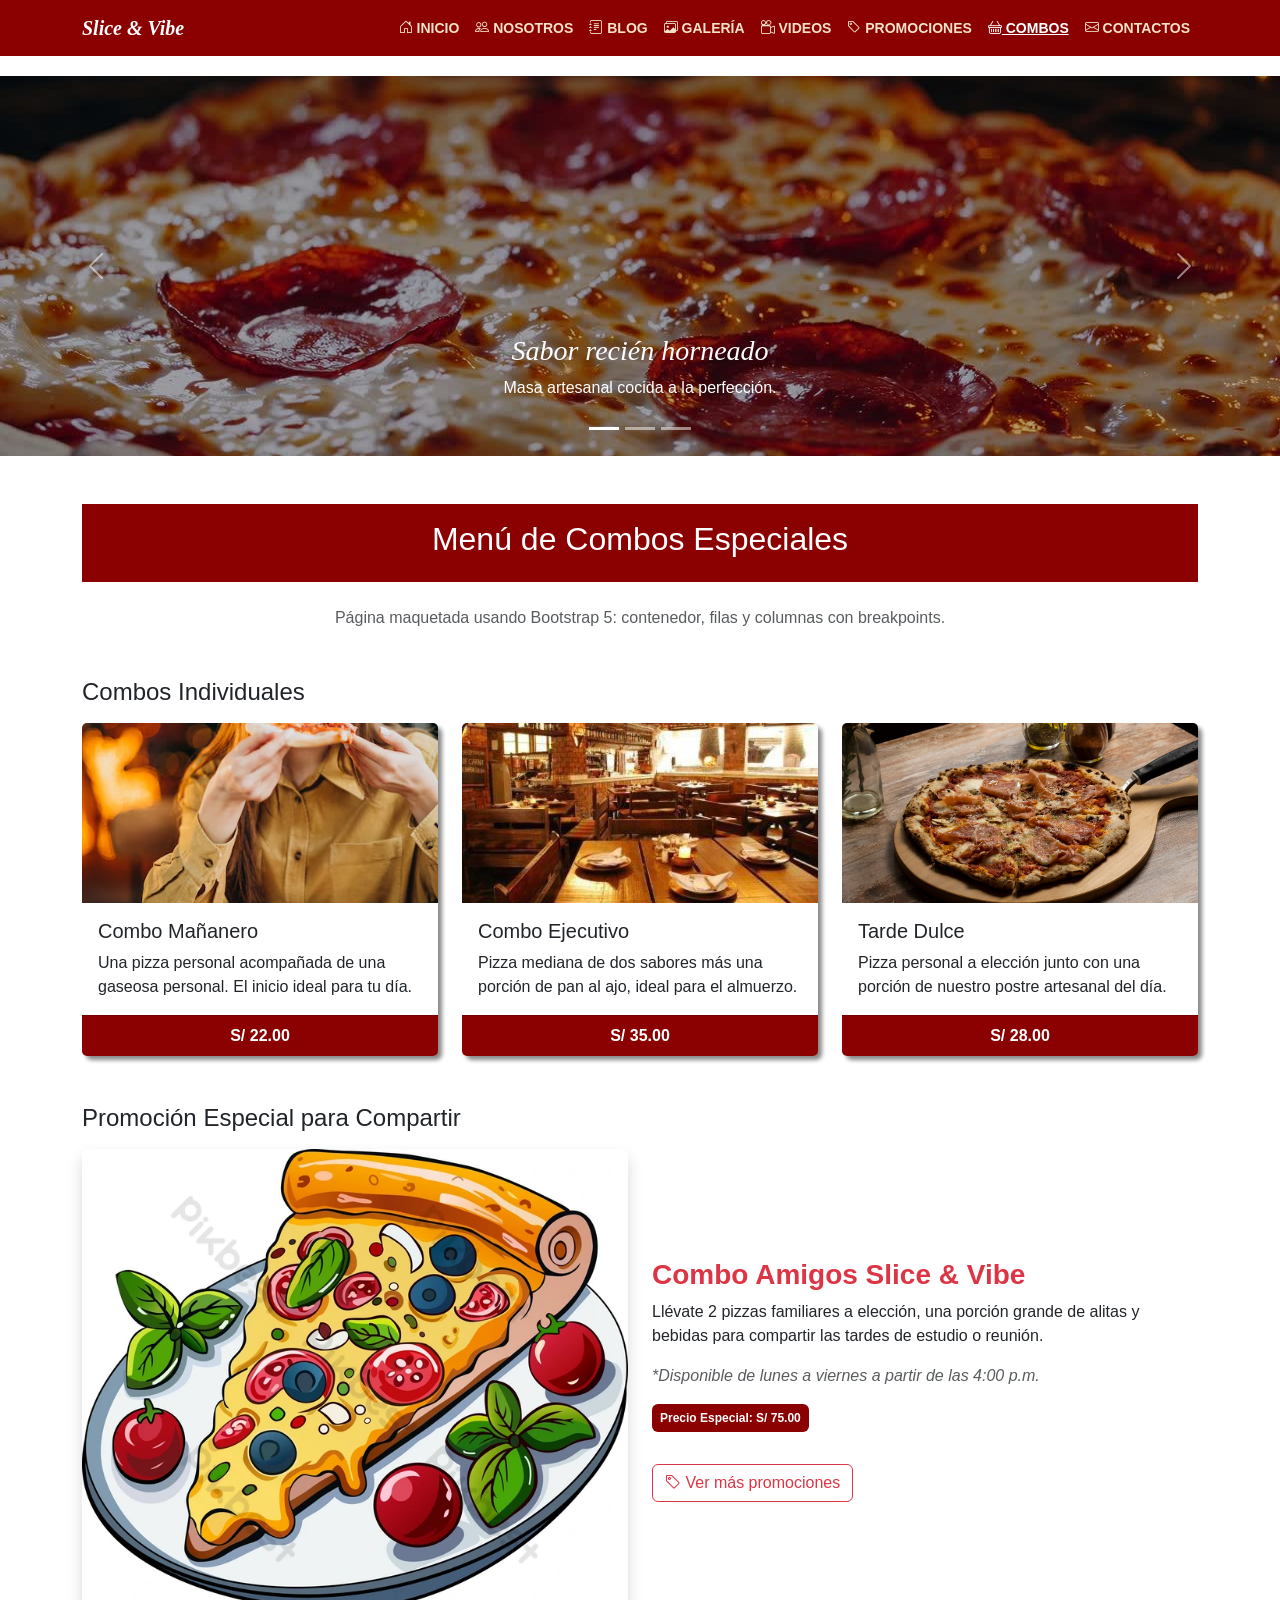
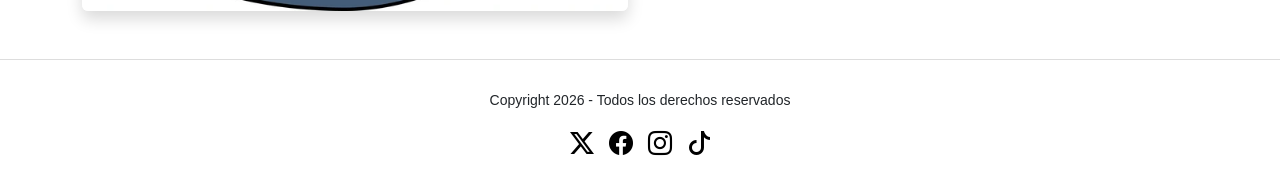
<file: combos.html>
<!DOCTYPE html>
<html lang="es">
<head>
    <meta charset="UTF-8">
    <meta name="viewport" content="width=device-width, initial-scale=1.0">
    <title>Combos | Slice & Vibe</title>

    <link rel="icon" href="img/Favicon.png" type="image/png">

   
    <link rel="stylesheet" href="https://cdn.jsdelivr.net/npm/bootstrap@5.3.3/dist/css/bootstrap.min.css">
    <link rel="stylesheet" href="https://cdn.jsdelivr.net/npm/bootstrap-icons@1.11.3/font/bootstrap-icons.css">

    <link rel="stylesheet" href="estilos/style.css">

    <style>
        body {
            font-family: Arial, sans-serif;
            padding-top: 76px;
        }

        .navbar-slice {
            background-color: #8b0000;
        }

        .navbar-slice .navbar-brand {
            font-family: Georgia, serif;
            font-style: italic;
            font-weight: bold;
        }

        .navbar-slice .nav-link {
            color: #f3e2c7;
            font-weight: bold;
            font-size: 14px;
            text-transform: uppercase;
        }

        .navbar-slice .nav-link:hover,
        .navbar-slice .nav-link.active {
            color: #ffffff !important;
            text-decoration: underline;
        }

        #carruselCombos .carousel-item img {
            height: 380px;
            object-fit: cover;
            filter: brightness(0.7);
        }

        #carruselCombos .carousel-caption h3 {
            font-family: Georgia, serif;
            font-style: italic;
        }

        .titulo_combos {
            background-color: #8b0000;
            color: white;
        }

        .card-combo {
            border: none;
            box-shadow: 4px 4px 4px #888888;
            transition: transform 0.2s ease;
        }

        .card-combo:hover {
            transform: translateY(-5px);
        }

        .card-combo img {
            height: 180px;
            object-fit: cover;
        }

        .precio-combo {
            background-color: #8b0000;
            color: white;
            font-weight: bold;
        }

        footer.pie_compartido {
            margin-top: 0;
        }
    </style>
</head>
<body>

    <nav class="navbar navbar-expand-lg navbar-dark navbar-slice fixed-top">
        <div class="container">
            <a class="navbar-brand" href="index.html">Slice & Vibe</a>
            <button class="navbar-toggler" type="button" data-bs-toggle="collapse" data-bs-target="#navCombos">
                <span class="navbar-toggler-icon"></span>
            </button>
            <div class="collapse navbar-collapse" id="navCombos">
                <ul class="navbar-nav ms-auto text-center">
                    <li class="nav-item"><a class="nav-link" href="index.html"><i class="bi bi-house-door"></i> Inicio</a></li>
                    <li class="nav-item"><a class="nav-link" href="nosotros.html"><i class="bi bi-people"></i> Nosotros</a></li>
                    <li class="nav-item"><a class="nav-link" href="blog.html"><i class="bi bi-journal-text"></i> Blog</a></li>
                    <li class="nav-item"><a class="nav-link" href="galeria.html"><i class="bi bi-images"></i> Galería</a></li>
                    <li class="nav-item"><a class="nav-link" href="videos.html"><i class="bi bi-camera-reels"></i> Videos</a></li>
                    <li class="nav-item"><a class="nav-link" href="promociones.html"><i class="bi bi-tag"></i> Promociones</a></li>
                    <li class="nav-item"><a class="nav-link active" href="combos.html"><i class="bi bi-basket"></i> Combos</a></li>
                    <li class="nav-item"><a class="nav-link" href="contactos.html"><i class="bi bi-envelope"></i> Contactos</a></li>
                </ul>
            </div>
        </div>
    </nav>

    <div id="carruselCombos" class="carousel slide" data-bs-ride="carousel">
        <div class="carousel-indicators">
            <button type="button" data-bs-target="#carruselCombos" data-bs-slide-to="0" class="active"></button>
            <button type="button" data-bs-target="#carruselCombos" data-bs-slide-to="1"></button>
            <button type="button" data-bs-target="#carruselCombos" data-bs-slide-to="2"></button>
        </div>
        <div class="carousel-inner">
            <div class="carousel-item active">
                <img src="img/pizza_horno.jpg" class="d-block w-100" alt="Pizza al horno">
                <div class="carousel-caption d-none d-md-block">
                    <h3>Sabor recién horneado</h3>
                    <p>Masa artesanal cocida a la perfección.</p>
                </div>
            </div>
            <div class="carousel-item">
                <img src="img/pizza2.jpg" class="d-block w-100" alt="Pizza combo">
                <div class="carousel-caption d-none d-md-block">
                    <h3>Combos para compartir</h3>
                    <p>Ideales para amigos y familia.</p>
                </div>
            </div>
            <div class="carousel-item">
                <img src="img/pizza3.jpg" class="d-block w-100" alt="Pizza especial">
                <div class="carousel-caption d-none d-md-block">
                    <h3>Ingredientes frescos</h3>
                    <p>Cada combo, una experiencia distinta.</p>
                </div>
            </div>
        </div>
        <button class="carousel-control-prev" type="button" data-bs-target="#carruselCombos" data-bs-slide="prev">
            <span class="carousel-control-prev-icon"></span>
        </button>
        <button class="carousel-control-next" type="button" data-bs-target="#carruselCombos" data-bs-slide="next">
            <span class="carousel-control-next-icon"></span>
        </button>
    </div>

    <main>
        <div class="container my-5">

            <div class="titulo_combos text-center p-3 mb-4">
                <h2>Menú de Combos Especiales</h2>
            </div>

            <p class="text-center text-muted mb-5">
                Página maquetada usando Bootstrap 5: contenedor, filas y columnas con breakpoints.
            </p>

            <h4 class="mb-3">Combos Individuales</h4>
            <div class="row g-4 mb-5">

                <div class="col-12 col-sm-6 col-md-4">
                    <div class="card card-combo h-100">
                        <img src="img/pizza4.avif" class="card-img-top" alt="Combo Mañanero">
                        <div class="card-body">
                            <h5 class="card-title">Combo Mañanero</h5>
                            <p class="card-text">Una pizza personal acompañada de una gaseosa personal. El inicio ideal para tu día.</p>
                        </div>
                        <div class="card-footer precio-combo text-center">
                            S/ 22.00
                        </div>
                    </div>
                </div>

                <div class="col-12 col-sm-6 col-md-4">
                    <div class="card card-combo h-100">
                        <img src="img/pizza5.jpg" class="card-img-top" alt="Combo Ejecutivo">
                        <div class="card-body">
                            <h5 class="card-title">Combo Ejecutivo</h5>
                            <p class="card-text">Pizza mediana de dos sabores más una porción de pan al ajo, ideal para el almuerzo.</p>
                        </div>
                        <div class="card-footer precio-combo text-center">
                            S/ 35.00
                        </div>
                    </div>
                </div>

                <div class="col-12 col-sm-6 col-md-4">
                    <div class="card card-combo h-100">
                        <img src="img/pizza6.jpg" class="card-img-top" alt="Tarde Dulce">
                        <div class="card-body">
                            <h5 class="card-title">Tarde Dulce</h5>
                            <p class="card-text">Pizza personal a elección junto con una porción de nuestro postre artesanal del día.</p>
                        </div>
                        <div class="card-footer precio-combo text-center">
                            S/ 28.00
                        </div>
                    </div>
                </div>

            </div>

            <h4 class="mb-3">Promoción Especial para Compartir</h4>
            <div class="row align-items-center g-4">

                <div class="col-12 col-md-6">
                    <img src="img/rebanada.webp" class="img-fluid rounded shadow" alt="Combo Amigos">
                </div>

                <div class="col-12 col-md-6">
                    <h3 class="text-danger fw-bold">Combo Amigos Slice & Vibe</h3>
                    <p>
                        Llévate 2 pizzas familiares a elección, una porción grande de
                        alitas y bebidas para compartir las tardes de estudio o reunión.
                    </p>
                    <p class="fst-italic text-muted">*Disponible de lunes a viernes a partir de las 4:00 p.m.</p>
                    <span class="badge precio-combo p-2 mb-3">Precio Especial: S/ 75.00</span>
                    <br>
                    <a href="promociones.html" class="btn btn-outline-danger mt-3">
                        <i class="bi bi-tag"></i> Ver más promociones
                    </a>
                </div>

            </div>

        </div>
    </main>

    <footer class="pie_compartido">
        <p>Copyright 2026 - Todos los derechos reservados</p>
        <div class="redes_compartidas">
            <a href="https://x.com" target="_blank"><i class="bi bi-twitter-x"></i></a>
            <a href="https://facebook.com" target="_blank"><i class="bi bi-facebook"></i></a>
            <a href="https://instagram.com" target="_blank"><i class="bi bi-instagram"></i></a>
            <a href="https://tiktok.com" target="_blank"><i class="bi bi-tiktok"></i></a>
        </div>
    </footer>

    <script src="https://cdn.jsdelivr.net/npm/bootstrap@5.3.3/dist/js/bootstrap.bundle.min.js"></script>

</body>
</html>
</file>
<file: estilos/style.css>
* {
    margin: 0;
    padding: 0;
    box-sizing: border-box;
    font-family: Arial, sans-serif;
}

#index_cuerpo {
    background: linear-gradient(rgba(0, 0, 0, 0.6), rgba(0, 0, 0, 0.6)), url('../img/pizza_fondo.webp');
    background-size: cover;
    background-position: center;
    height: 100vh;
    display: flex;
    flex-direction: column;
    justify-content: center;
    align-items: center;
    color: white;
    text-align: center;
    padding: 20px;
}

#titulo_y_slogan {
    margin-bottom: 30px;
}

#titulo_y_slogan h1 {
    font-size: 55px;
    font-weight: bold;
    text-transform: lowercase;
    margin-bottom: 15px;
}

#titulo_y_slogan h3 {
    font-size: 18px;
    font-weight: normal;
    max-width: 550px;
    line-height: 1.5;
}

.menu_portada {
    margin-bottom: 25px;
}

.menu_portada ul {
    display: flex;
    list-style: none;
    gap: 20px;
}

.menu_portada ul li a {
    color: white;
    text-decoration: none;
    font-size: 14px;
    font-weight: bold;
    text-transform: uppercase;
}

.menu_portada ul li a:hover {
    color: red;
}

.redes_portada {
    display: flex;
    gap: 15px;
}

.redes_portada a {
    color: white;
    font-size: 18px;
    text-decoration: none;
}

.redes_portada a:hover {
    color: red;
}


.cabecera_interna {
    position: fixed;
    top: 0;
    left: 0;
    width: 100%;
    background-color: white;
    padding: 20px 0;
    text-align: center;
    z-index: 1000;
}

.logo_pizzeria {
    font-size: 50px;
    font-family: Georgia, serif;
    font-style: italic;
    font-weight: bold;
    margin-bottom: 15px;
}

.menu_compartido ul {
    display: flex;
    justify-content: center;
    list-style: none;
    gap: 20px;
}

.menu_compartido ul li a {
    color: blue;
    text-decoration: underline;
    font-size: 13px;
    font-weight: bold;
    text-transform: uppercase;
}

.menu_compartido ul li a:hover {
    color: red;
}

#blog_cuerpo {
    margin-top: 170px;
    max-width: 650px;
    margin-left: auto;
    margin-right: auto;
    padding: 0 15px;
}

.imagen_principal_blog img {
    width: 100%;
    height: auto;
    margin-bottom: 30px;
}

.titulo_articulo {
    display: inline-block;
    width: 75%;
    font-size: 24px;
    font-family: Arial, sans-serif;
    font-weight: bold;
    text-align: right;
    vertical-align: middle;
    margin-bottom: 25px;
}

.perfil_creador {
    display: inline-block;
    width: 20%;
    text-align: center;
    vertical-align: middle;
    margin-bottom: 25px;
}

.foto_redonda {
    width: 50px;
    height: 50px;
    border-radius: 50%;
    display: block;
    margin: 0 auto 5px auto;
}

.datos_creador {
    font-size: 11px;
    color: black;
    line-height: 1.2;
}

.nombre_creador {
    font-weight: normal;
}

.rol_creador {
    font-weight: normal;
}

.contenido_texto p {
    font-size: 14px;
    color: #444444;
    line-height: 1.6;
    text-align: justify;
    margin-bottom: 20px;
}

.fecha_post {
    font-size: 14px;
}

.bloque_con_icono {
    display: flex;
    align-items: center;
    gap: 20px;
    margin-bottom: 20px;
}

.icono_decorativo {
    width: 90px;
    height: auto;
    flex-shrink: 0;
}

.pie_compartido {
    text-align: center;
    padding: 30px 0;
    margin-top: 40px;
    border-top: 1px solid #dddddd;
}

.pie_compartido p {
    font-size: 14px;
    margin-bottom: 15px;
}

.redes_compartidas {
    display: flex;
    justify-content: center;
    gap: 15px;
}

.redes_compartidas a {
    color: black;
    font-size: 24px;
    text-decoration: none;
}

.redes_compartidas a:hover {
    color: red;
}


.cuerpo_galeria {
    margin-top: 170px;
    max-width: 900px;
    margin-left: auto;
    margin-right: auto;
    padding: 0 15px;
}

.contenedor_fotos {
    display: flex;
    flex-wrap: wrap;
    justify-content: center;
    gap: 30px;
}

.tarjeta_pizza {
    width: 260px;
    text-align: center;
    margin-bottom: 20px;
}

.tarjeta_pizza img {
    width: 100%;
    height: 160px;
    object-fit: cover;
    border: 1px solid #cccccc;
    box-shadow: 4px 4px 4px #888888;
}

.tarjeta_pizza img:hover {
    filter: opacity(0.8);
}

.pie_foto {
    font-size: 13px;
    font-family: Georgia, serif;
    font-style: italic;
    color: #555555;
    margin-top: 10px;
}


#videos_cuerpo {
    margin-top: 170px;
    max-width: 600px;
    margin-left: auto;
    margin-right: auto;
    padding: 0 15px;
    text-align: center;
}

.titulo_seccion_videos {
    font-size: 24px;
    font-family: Arial, sans-serif;
    font-weight: bold;
    margin-bottom: 25px;
}

.texto_video {
    font-size: 14px;
    color: #444444;
    line-height: 1.6;
    text-align: justify;
    margin-bottom: 25px;
}

.video_tarjeta {
    margin-bottom: 25px;
    width: 100%;
}

.video_proporcion {
    position: relative;
    padding-bottom: 56.25%;
    height: 0;
    overflow: hidden;
    border: 1px solid #cccccc;
    box-shadow: 4px 4px 4px #888888;
}

.video_proporcion iframe {
    position: absolute;
    top: 0;
    left: 0;
    width: 100%;
    height: 100%;
}

#contactos_cuerpo {
    margin-top: 170px;
    max-width: 1100px;
    margin-left: auto;
    margin-right: auto;
    padding: 30px;
    background: linear-gradient(to bottom, #f3e2c7, #e5c89b);
}

.contacto_contenido {
    display: flex;
    justify-content: space-between;
    gap: 50px;
}

.info_contacto,
.formulario_contacto {
    width: 48%;
}

.info_contacto h2,
.formulario_contacto h2 {
    color: #8b2e2e;
    margin-bottom: 20px;
    font-size: 22px;
}

.info_contacto table {
    width: 100%;
    border-collapse: collapse;
    margin-bottom: 25px;
}

.info_contacto th,
.info_contacto td {
    border: 1px solid #ffffff;
    padding: 15px;
    text-align: left;
}

.horario_atencion {
    border: 1px solid #ffffff;
    padding: 15px;
    margin-bottom: 20px;
}

.imagen_contacto {
    width: 180px;
    height: 130px;
    background-image: url('../img/contacto_pizza.jpg');
    background-size: cover;
    background-position: center;
    border: 4px solid white;
}

.formulario_contacto form {
    display: flex;
    flex-direction: column;
    gap: 15px;
}

.formulario_contacto input,
.formulario_contacto textarea {
    padding: 10px;
    border: 1px solid gray;
    width: 100%;
}

.formulario_contacto textarea {
    height: 130px;
    resize: none;
}

.formulario_contacto button {
    background: gray;
    color: white;
    border: none;
    padding: 12px;
    font-weight: bold;
    cursor: pointer;
}

.formulario_contacto button:hover {
    background: red;
}

.mapa_contacto {
    margin-top: 40px;
}

.mapa_contacto iframe {
    width: 100%;
    height: 350px;
    border: 0;
}


#nosotros_cuerpo {
    margin-top: 170px;
    max-width: 1100px;
    margin-left: auto;
    margin-right: auto;
    padding: 20px;
}

.titulo_nosotros {
    background-color: #8b0000;
    color: white;
    text-align: center;
    padding: 15px;
    margin-bottom: 30px;
}

.contenido_nosotros {
    display: grid;
    grid-template-columns: 2fr 1fr;
    gap: 35px;
}

.texto_nosotros h3 {
    margin-bottom: 20px;
}

.texto_nosotros p {
    text-align: justify;
    line-height: 1.7;
    margin-bottom: 20px;
}

.imagen_lateral_nosotros img {
    width: 100%;
    height: 500px;
    object-fit: cover;
}

.galeria_equipo {
    display: flex;
    gap: 20px;
    margin-top: 30px;
}

.galeria_equipo img {
    width: 250px;
    height: 170px;
    object-fit: cover;
    border: 1px solid #cccccc;
    box-shadow: 4px 4px 4px #888888;
}


/* ===== PROMOCIONES ===== */

#promociones_cuerpo {
    margin-top: 170px;
    max-width: 800px;
    margin-left: auto;
    margin-right: auto;
    padding: 0 15px 40px 15px;
}

.titulo_promociones {
    background-color: #8b0000;
    color: white;
    text-align: center;
    padding: 15px;
    margin-bottom: 30px;
}

.subtitulo_promociones {
    text-align: center;
    color: #444444;
    font-size: 14px;
    margin-bottom: 30px;
}

.tarjeta_promo {
    background: linear-gradient(to bottom, #f3e2c7, #e5c89b);
    border: 2px dashed #8b2e2e;
    border-radius: 10px;
    padding: 30px;
    text-align: center;
    max-width: 480px;
    margin: 0 auto 40px auto;
    animation: pulso_promo 2s ease-in-out infinite;
}

@keyframes pulso_promo {
    0% {
        transform: scale(1);
        box-shadow: 0 0 0 rgba(139, 0, 0, 0.4);
    }
    50% {
        transform: scale(1.03);
        box-shadow: 0 0 15px rgba(139, 0, 0, 0.4);
    }
    100% {
        transform: scale(1);
        box-shadow: 0 0 0 rgba(139, 0, 0, 0.4);
    }
}

.tarjeta_promo h2 {
    color: #8b2e2e;
    font-family: Georgia, serif;
    font-style: italic;
    margin-bottom: 15px;
}

.tarjeta_promo p {
    font-size: 14px;
    color: #444444;
    line-height: 1.6;
    margin-bottom: 20px;
}

.btn_reclamar {
    background-color: #8b0000;
    color: white;
    border: none;
    padding: 12px 25px;
    font-weight: bold;
    text-transform: uppercase;
    font-size: 13px;
    border-radius: 5px;
    cursor: pointer;
    transition: background-color 0.3s ease;
}

.btn_reclamar:hover {
    background-color: red;
}

.contenedor_promos_extra {
    display: flex;
    flex-wrap: wrap;
    gap: 20px;
    justify-content: center;
}

.promo_extra {
    background-color: white;
    border: 1px solid #dddddd;
    box-shadow: 4px 4px 4px #888888;
    padding: 20px;
    width: 220px;
    text-align: center;
}

.promo_extra h4 {
    color: #8b0000;
    margin-bottom: 10px;
}

.promo_extra p {
    font-size: 13px;
    color: #444444;
    line-height: 1.5;
}

/* Media Queries - Promociones */
@media (max-width: 600px) {
    .tarjeta_promo {
        padding: 20px;
    }

    .titulo_promociones h2 {
        font-size: 18px;
    }

    .contenedor_promos_extra {
        flex-direction: column;
        align-items: center;
    }
}

@media (min-width: 601px) and (max-width: 900px) {
    .promo_extra {
        width: 45%;
    }
}
</file>
